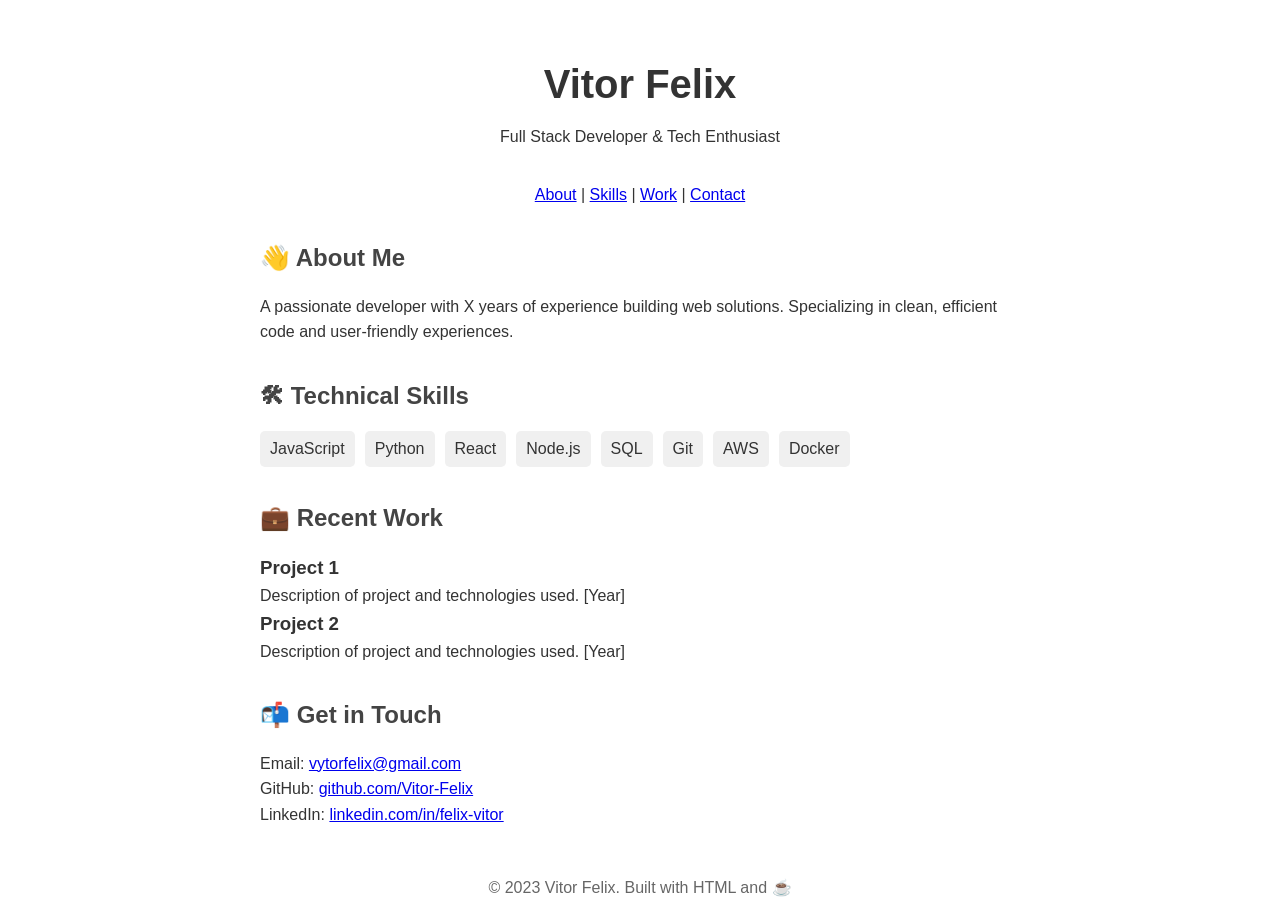
<file: index.html>
<!DOCTYPE html>
<html lang="en">
<head>
    <meta charset="UTF-8">
    <meta name="viewport" content="width=device-width, initial-scale=1.0">
    <title>Vitor Felix - Professional Developer</title>
    <style>
        /* Basic reset and minimal styling */
        * { margin: 0; padding: 0; box-sizing: border-box; }
        body { font-family: Arial, sans-serif; line-height: 1.6; color: #333; }
        .container { max-width: 800px; margin: 0 auto; padding: 20px; }
        header { text-align: center; margin: 2rem 0; }
        nav { margin: 1rem 0; text-align: center; }
        section { margin: 2rem 0; }
        h1 { font-size: 2.5rem; margin-bottom: 0.5rem; }
        h2 { color: #444; margin-bottom: 1rem; }
        .skills { display: flex; flex-wrap: wrap; gap: 10px; }
        .skill-tag { background: #f0f0f0; padding: 5px 10px; border-radius: 5px; }
    </style>
</head>
<body>
    <div class="container">
        <header>
            <h1>Vitor Felix</h1>
            <p>Full Stack Developer & Tech Enthusiast</p>
        </header>

        <nav>
            <a href="#about">About</a> |
            <a href="#skills">Skills</a> |
            <a href="#work">Work</a> |
            <a href="#contact">Contact</a>
        </nav>

        <section id="about">
            <h2>👋 About Me</h2>
            <p>A passionate developer with X years of experience building web solutions. Specializing in clean, efficient code and user-friendly experiences.</p>
        </section>

        <section id="skills">
            <h2>🛠 Technical Skills</h2>
            <div class="skills">
                <span class="skill-tag">JavaScript</span>
                <span class="skill-tag">Python</span>
                <span class="skill-tag">React</span>
                <span class="skill-tag">Node.js</span>
                <span class="skill-tag">SQL</span>
                <span class="skill-tag">Git</span>
                <span class="skill-tag">AWS</span>
                <span class="skill-tag">Docker</span>
            </div>
        </section>

        <section id="work">
            <h2>💼 Recent Work</h2>
            <div class="project">
                <h3>Project 1</h3>
                <p>Description of project and technologies used. [Year]</p>
            </div>
            <div class="project">
                <h3>Project 2</h3>
                <p>Description of project and technologies used. [Year]</p>
            </div>
        </section>

        <section id="contact">
            <h2>📬 Get in Touch</h2>
            <p>
                Email: <a href="mailto:vytorfelix@gmail.com">vytorfelix@gmail.com</a><br>
                GitHub: <a href="https://github.com/Vitor-Felix">github.com/Vitor-Felix</a><br>
                LinkedIn: <a href="https://www.linkedin.com/in/felix-vitor/">linkedin.com/in/felix-vitor</a>
            </p>
        </section>

        <footer style="margin-top: 3rem; text-align: center; color: #666;">
            <p>© 2023 Vitor Felix. Built with HTML and ☕</p>
        </footer>
    </div>
</body>
</html>
</file>
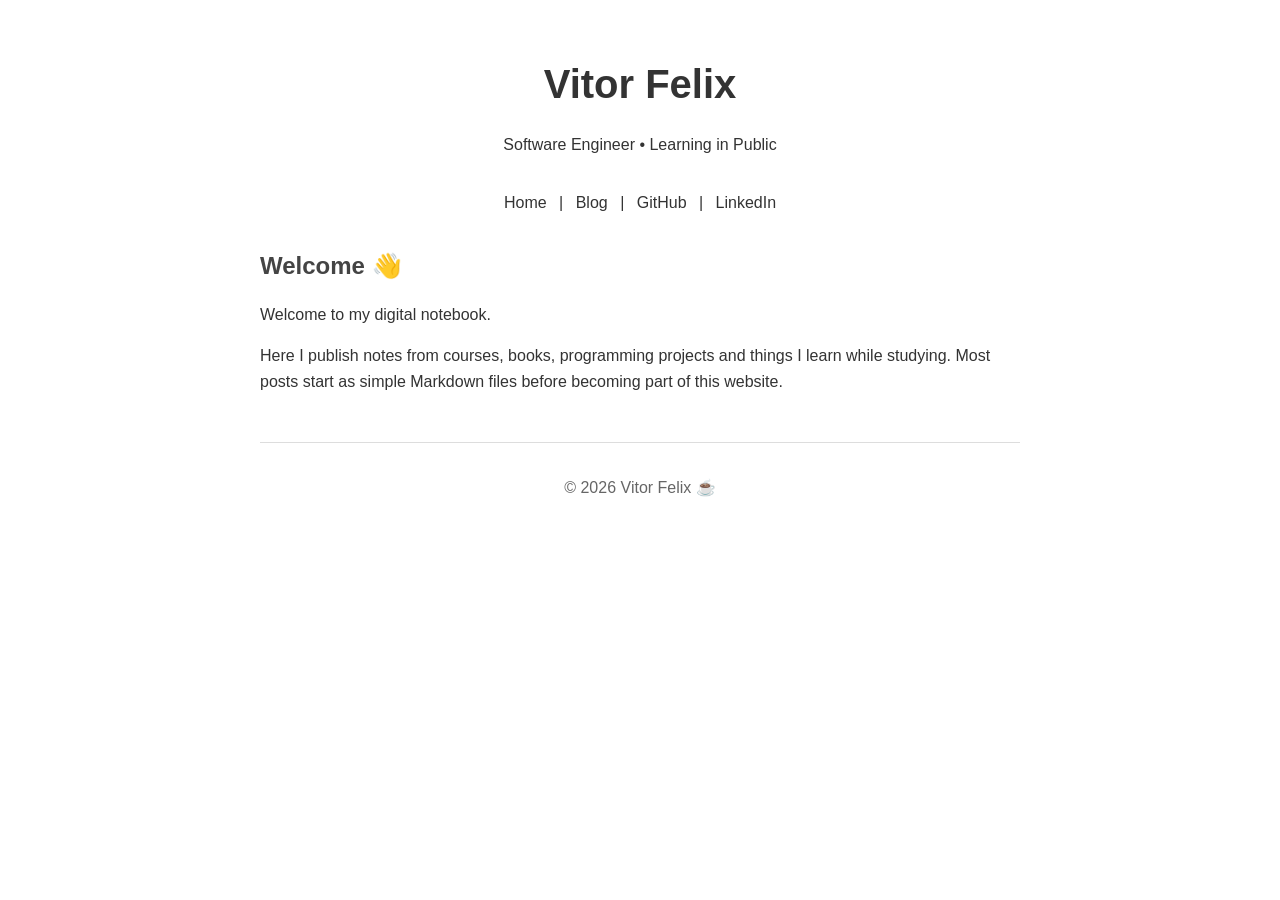
<file: public/index.html>
<!DOCTYPE html>
<html lang="en">
<head>
    <meta charset="UTF-8">
    <meta name="viewport" content="width=device-width, initial-scale=1.0">
    <title>Vitor Felix</title>

    <link rel="stylesheet" href="css/style.css">
</head>

<body>

<div class="container">

<header>
    <h1>Vitor Felix</h1>
    <p>Software Engineer • Learning in Public</p>
</header>

<nav>
    <a href="index.html">Home</a> |
    <a href="blog.html">Blog</a> |
    <a href="https://github.com/Vitor-Felix">GitHub</a> |
    <a href="https://www.linkedin.com/in/felix-vitor/">LinkedIn</a>
</nav>

<main>

<section>
    <h2>Welcome 👋</h2>

    <p>
        Welcome to my digital notebook.
    </p>

    <p>
        Here I publish notes from courses, books, programming projects and
        things I learn while studying. Most posts start as simple Markdown
        files before becoming part of this website.
    </p>
</section>

</main>

<footer>
    <p>© 2026 Vitor Felix ☕</p>
</footer>

</div>

</body>
</html>
</file>
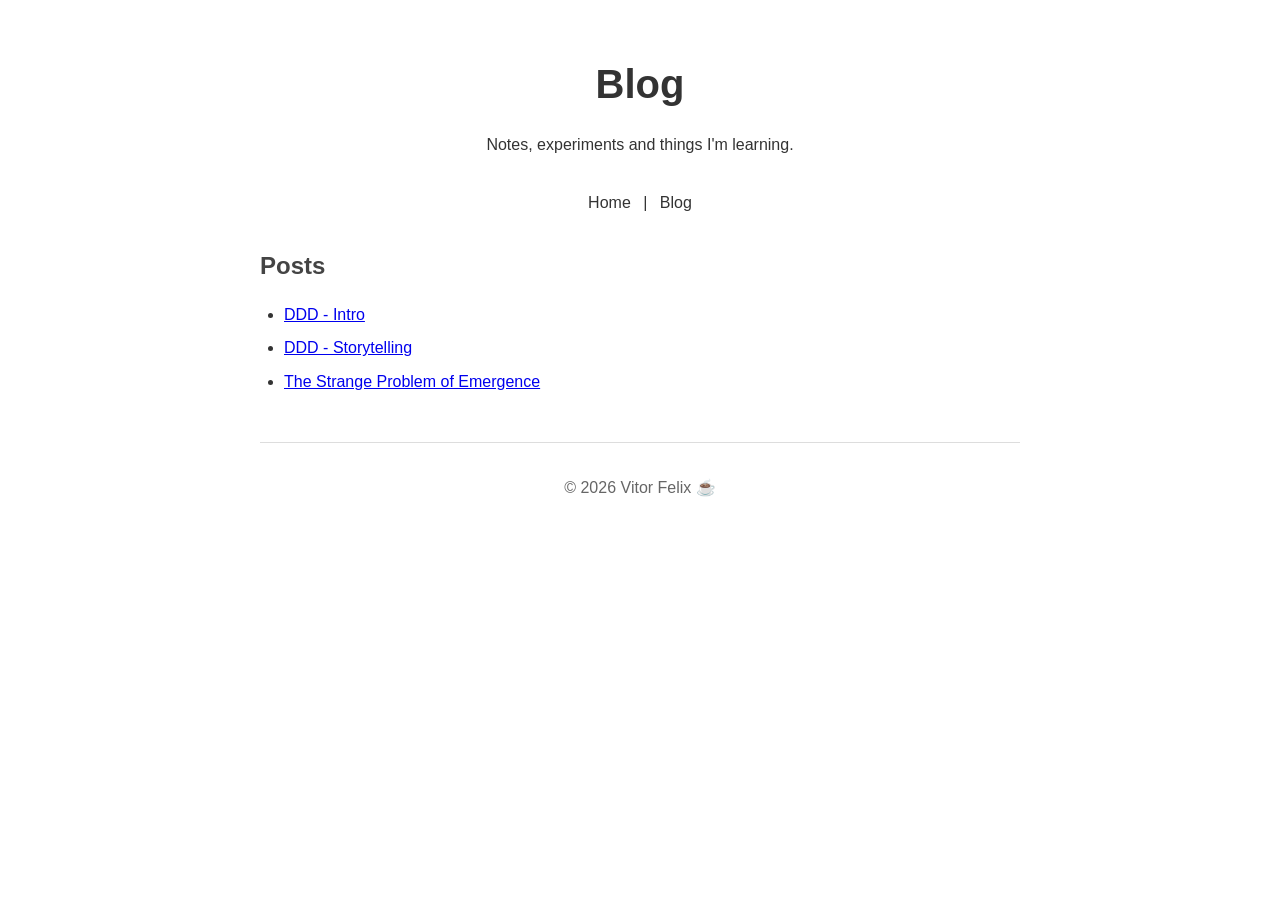
<file: public/blog.html>
<!DOCTYPE html>
<html lang="en">
<head>
<meta charset="UTF-8">
<meta name="viewport" content="width=device-width, initial-scale=1.0">
<title>Blog - Vitor Felix</title>
<link rel="stylesheet" href="css/style.css">
</head>
<body>

<div class="container">

<header>
<h1>Blog</h1>
<p>Notes, experiments and things I'm learning.</p>
</header>

<nav>
<a href="index.html">Home</a> |
<a href="blog.html">Blog</a>
</nav>

<main>
<section>

<h2>Posts</h2>

<ul>

<li>
<a href="posts/ddd/001-intro-ddd.html">DDD - Intro</a>
</li>

<li>
    <a href="posts/ddd/002-story-telling.html">DDD - Storytelling</a>
</li>

<li>
<a href="posts/intelligence/001-complex-intelligences-from-small-systems.html">The Strange Problem of Emergence</a>
</li>

</ul>

</section>
</main>

<footer>
<p>© 2026 Vitor Felix ☕</p>
</footer>

</div>

</body>
</html>
</file>
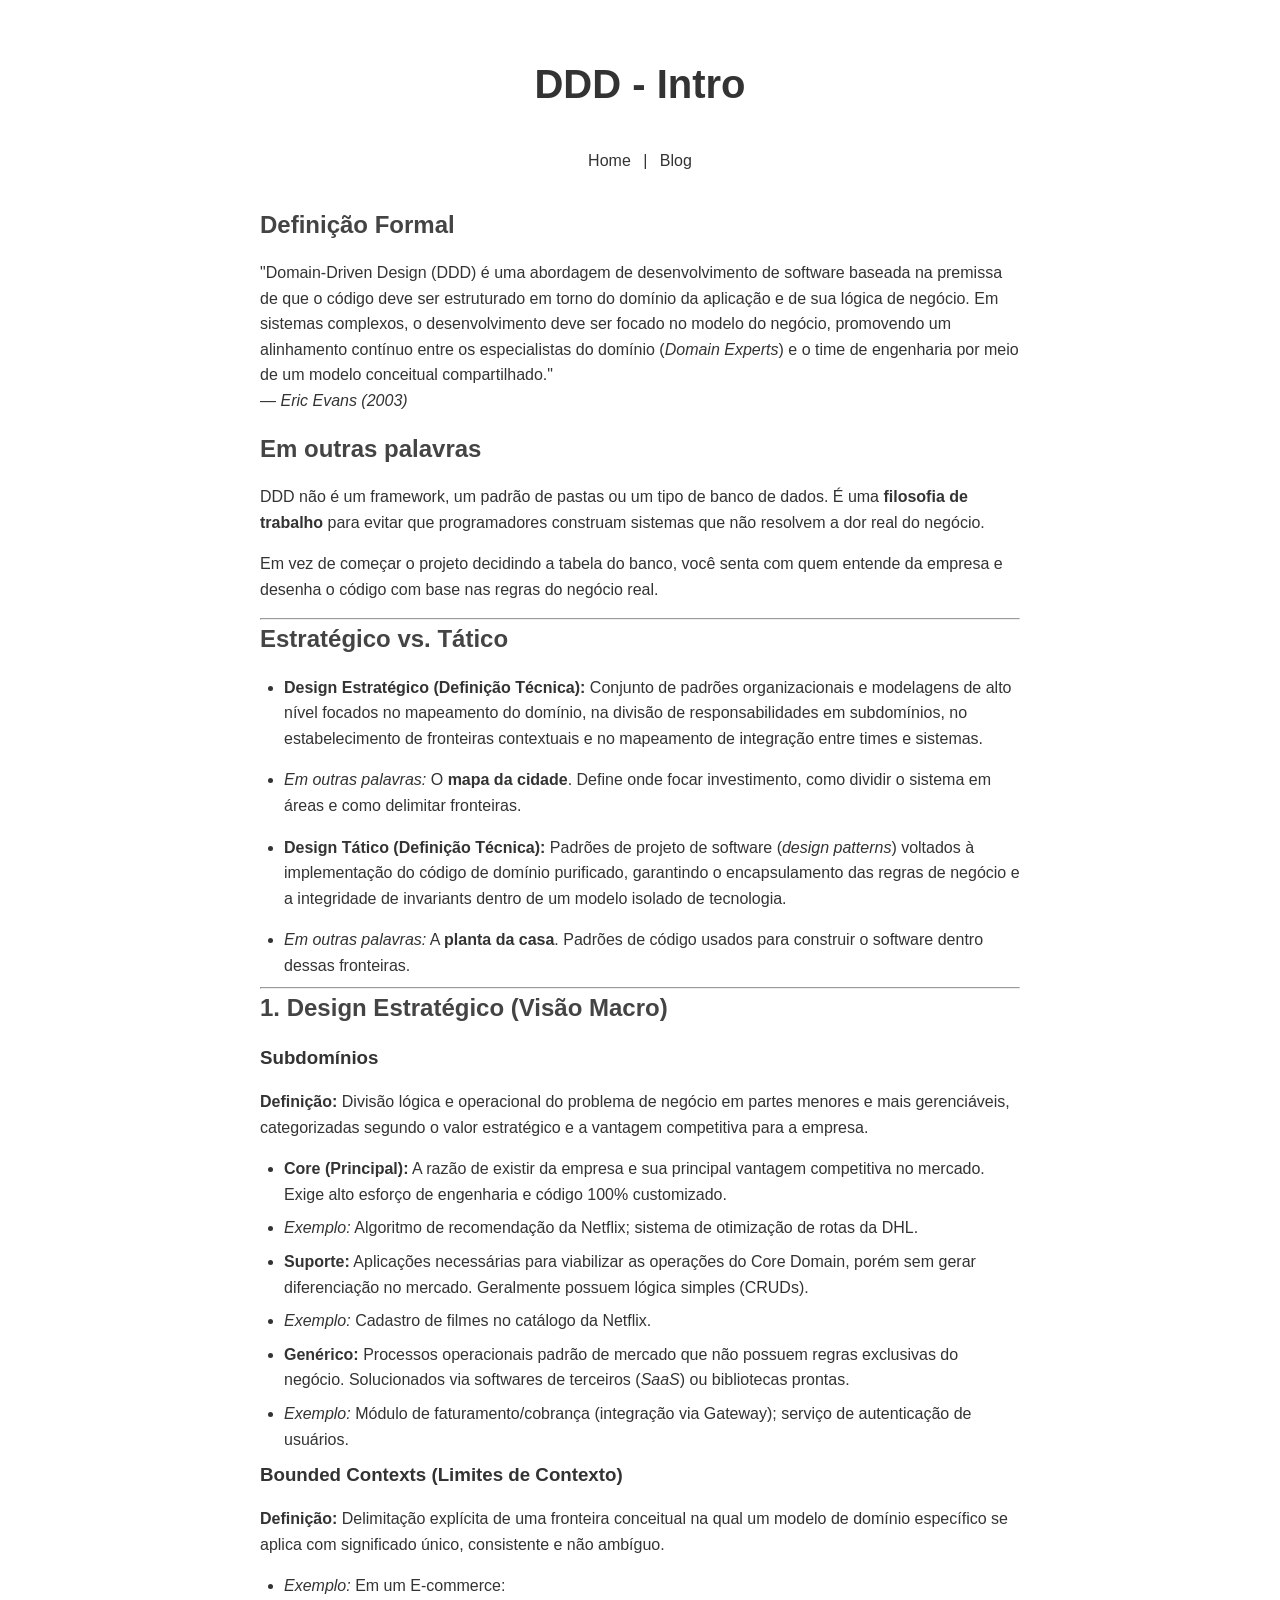
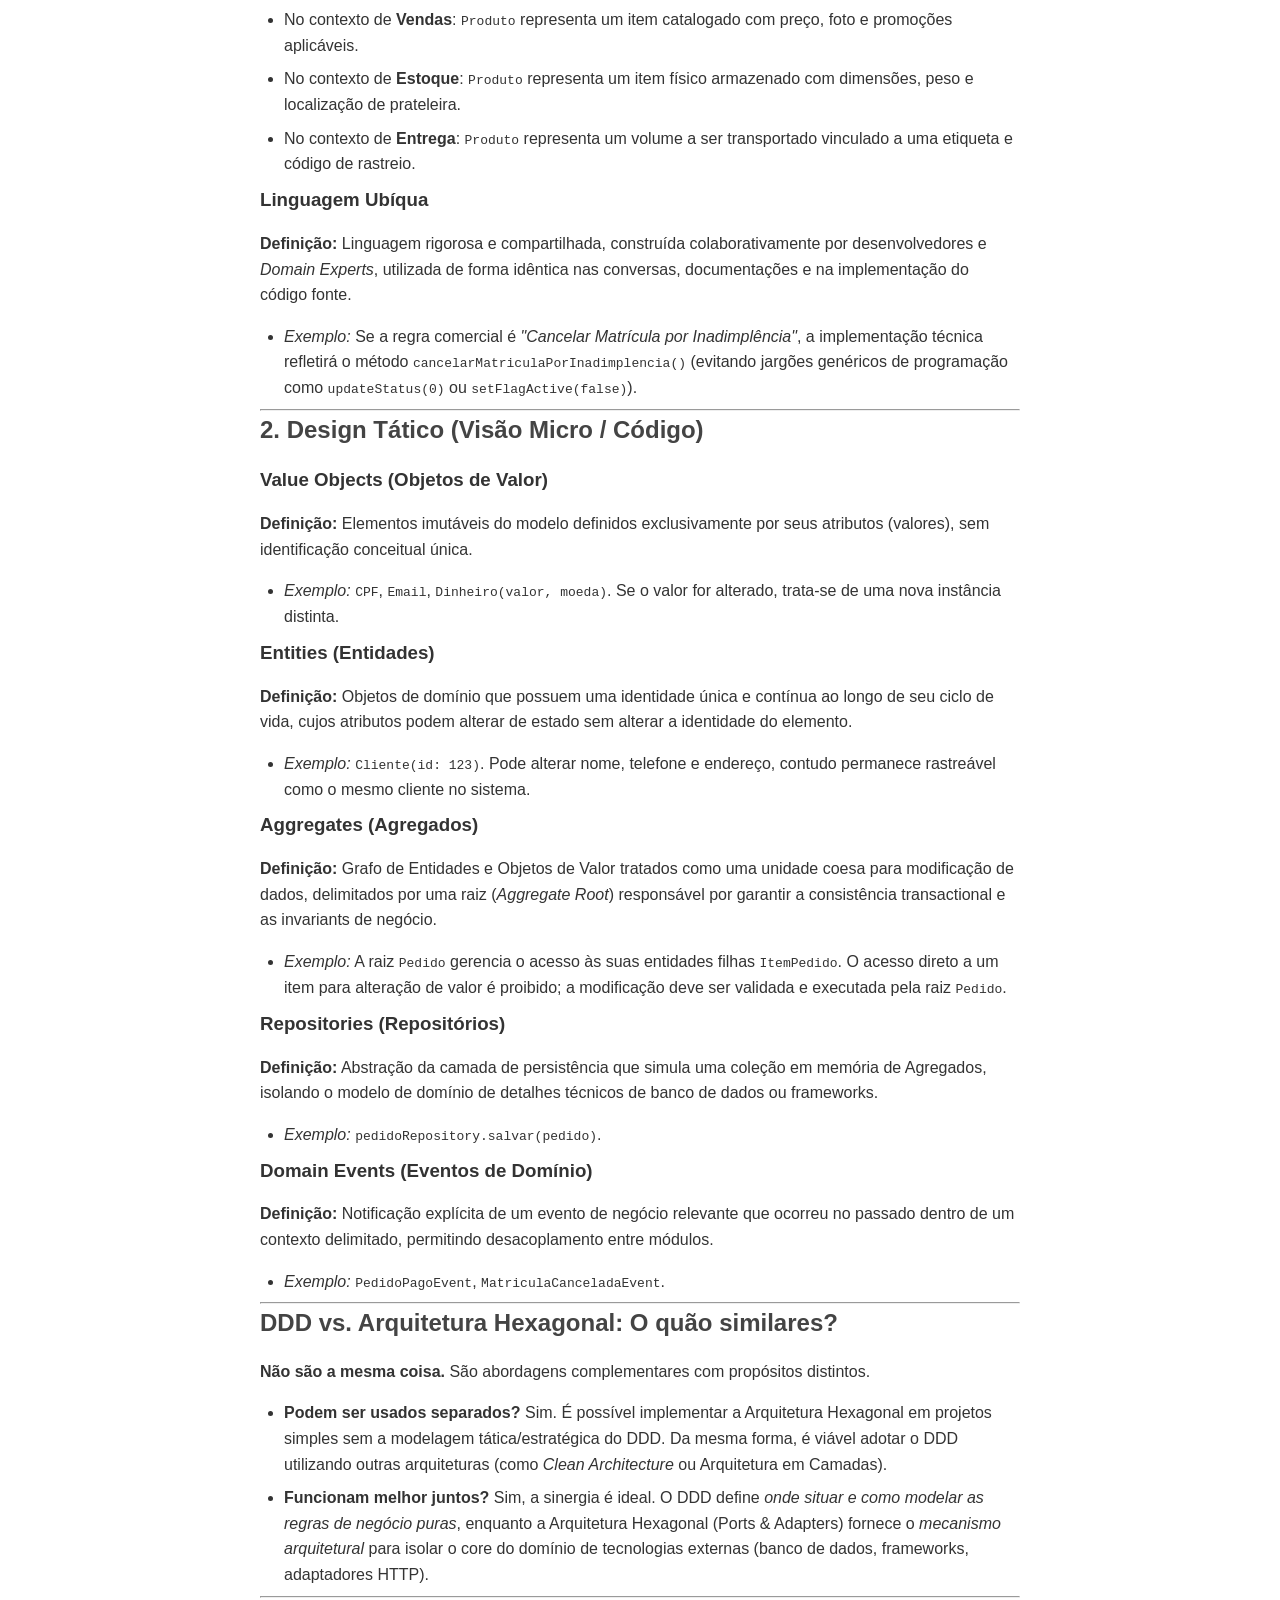
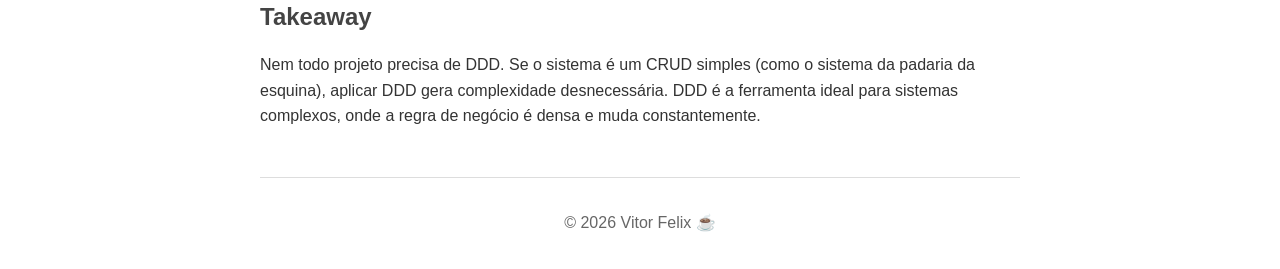
<file: public/posts/ddd/001-intro-ddd.html>
<!DOCTYPE html>
<html lang="en">
<head>
    <meta charset="UTF-8">
    <meta name="viewport" content="width=device-width, initial-scale=1.0">
    <title>DDD - Intro - Vitor Felix</title>

    <link rel="stylesheet" href="../../css/style.css">
</head>

<body>

<div class="container">

<header>
    <h1>DDD - Intro</h1>
</header>

<nav>
    <a href="../../index.html">Home</a> |
    <a href="../../blog.html">Blog</a>
</nav>

<main>

<h2>Definição Formal</h2>
<blockquote>
<p>"Domain-Driven Design (DDD) é uma abordagem de desenvolvimento de software baseada na premissa de que o código deve ser estruturado em torno do domínio da aplicação e de sua lógica de negócio. Em sistemas complexos, o desenvolvimento deve ser focado no modelo do negócio, promovendo um alinhamento contínuo entre os especialistas do domínio (<em>Domain Experts</em>) e o time de engenharia por meio de um modelo conceitual compartilhado."<br />
— <em>Eric Evans (2003)</em></p>
</blockquote>
<h2>Em outras palavras</h2>
<p>DDD não é um framework, um padrão de pastas ou um tipo de banco de dados. É uma <strong>filosofia de trabalho</strong> para evitar que programadores construam sistemas que não resolvem a dor real do negócio. </p>
<p>Em vez de começar o projeto decidindo a tabela do banco, você senta com quem entende da empresa e desenha o código com base nas regras do negócio real.</p>
<hr />
<h2>Estratégico vs. Tático</h2>
<ul>
<li><strong>Design Estratégico (Definição Técnica):</strong> Conjunto de padrões organizacionais e modelagens de alto nível focados no mapeamento do domínio, na divisão de responsabilidades em subdomínios, no estabelecimento de fronteiras contextuais e no mapeamento de integração entre times e sistemas.  </li>
<li>
<p><em>Em outras palavras:</em> O <strong>mapa da cidade</strong>. Define onde focar investimento, como dividir o sistema em áreas e como delimitar fronteiras.</p>
</li>
<li>
<p><strong>Design Tático (Definição Técnica):</strong> Padrões de projeto de software (<em>design patterns</em>) voltados à implementação do código de domínio purificado, garantindo o encapsulamento das regras de negócio e a integridade de invariants dentro de um modelo isolado de tecnologia.  </p>
</li>
<li><em>Em outras palavras:</em> A <strong>planta da casa</strong>. Padrões de código usados para construir o software dentro dessas fronteiras.</li>
</ul>
<hr />
<h2>1. Design Estratégico (Visão Macro)</h2>
<h3>Subdomínios</h3>
<p><strong>Definição:</strong> Divisão lógica e operacional do problema de negócio em partes menores e mais gerenciáveis, categorizadas segundo o valor estratégico e a vantagem competitiva para a empresa.</p>
<ul>
<li><strong>Core (Principal):</strong> A razão de existir da empresa e sua principal vantagem competitiva no mercado. Exige alto esforço de engenharia e código 100% customizado.</li>
<li><em>Exemplo:</em> Algoritmo de recomendação da Netflix; sistema de otimização de rotas da DHL.</li>
<li><strong>Suporte:</strong> Aplicações necessárias para viabilizar as operações do Core Domain, porém sem gerar diferenciação no mercado. Geralmente possuem lógica simples (CRUDs).</li>
<li><em>Exemplo:</em> Cadastro de filmes no catálogo da Netflix.</li>
<li><strong>Genérico:</strong> Processos operacionais padrão de mercado que não possuem regras exclusivas do negócio. Solucionados via softwares de terceiros (<em>SaaS</em>) ou bibliotecas prontas.</li>
<li><em>Exemplo:</em> Módulo de faturamento/cobrança (integração via Gateway); serviço de autenticação de usuários.</li>
</ul>
<h3>Bounded Contexts (Limites de Contexto)</h3>
<p><strong>Definição:</strong> Delimitação explícita de uma fronteira conceitual na qual um modelo de domínio específico se aplica com significado único, consistente e não ambíguo.</p>
<ul>
<li><em>Exemplo:</em> Em um E-commerce:</li>
<li>No contexto de <strong>Vendas</strong>: <code>Produto</code> representa um item catalogado com preço, foto e promoções aplicáveis.</li>
<li>No contexto de <strong>Estoque</strong>: <code>Produto</code> representa um item físico armazenado com dimensões, peso e localização de prateleira.</li>
<li>No contexto de <strong>Entrega</strong>: <code>Produto</code> representa um volume a ser transportado vinculado a uma etiqueta e código de rastreio.</li>
</ul>
<h3>Linguagem Ubíqua</h3>
<p><strong>Definição:</strong> Linguagem rigorosa e compartilhada, construída colaborativamente por desenvolvedores e <em>Domain Experts</em>, utilizada de forma idêntica nas conversas, documentações e na implementação do código fonte.</p>
<ul>
<li><em>Exemplo:</em> Se a regra comercial é <em>"Cancelar Matrícula por Inadimplência"</em>, a implementação técnica refletirá o método <code>cancelarMatriculaPorInadimplencia()</code> (evitando jargões genéricos de programação como <code>updateStatus(0)</code> ou <code>setFlagActive(false)</code>).</li>
</ul>
<hr />
<h2>2. Design Tático (Visão Micro / Código)</h2>
<h3>Value Objects (Objetos de Valor)</h3>
<p><strong>Definição:</strong> Elementos imutáveis do modelo definidos exclusivamente por seus atributos (valores), sem identificação conceitual única.</p>
<ul>
<li><em>Exemplo:</em> <code>CPF</code>, <code>Email</code>, <code>Dinheiro(valor, moeda)</code>. Se o valor for alterado, trata-se de uma nova instância distinta.</li>
</ul>
<h3>Entities (Entidades)</h3>
<p><strong>Definição:</strong> Objetos de domínio que possuem uma identidade única e contínua ao longo de seu ciclo de vida, cujos atributos podem alterar de estado sem alterar a identidade do elemento.</p>
<ul>
<li><em>Exemplo:</em> <code>Cliente(id: 123)</code>. Pode alterar nome, telefone e endereço, contudo permanece rastreável como o mesmo cliente no sistema.</li>
</ul>
<h3>Aggregates (Agregados)</h3>
<p><strong>Definição:</strong> Grafo de Entidades e Objetos de Valor tratados como uma unidade coesa para modificação de dados, delimitados por uma raiz (<em>Aggregate Root</em>) responsável por garantir a consistência transactional e as invariants de negócio.</p>
<ul>
<li><em>Exemplo:</em> A raiz <code>Pedido</code> gerencia o acesso às suas entidades filhas <code>ItemPedido</code>. O acesso direto a um item para alteração de valor é proibido; a modificação deve ser validada e executada pela raiz <code>Pedido</code>.</li>
</ul>
<h3>Repositories (Repositórios)</h3>
<p><strong>Definição:</strong> Abstração da camada de persistência que simula uma coleção em memória de Agregados, isolando o modelo de domínio de detalhes técnicos de banco de dados ou frameworks.</p>
<ul>
<li><em>Exemplo:</em> <code>pedidoRepository.salvar(pedido)</code>.</li>
</ul>
<h3>Domain Events (Eventos de Domínio)</h3>
<p><strong>Definição:</strong> Notificação explícita de um evento de negócio relevante que ocorreu no passado dentro de um contexto delimitado, permitindo desacoplamento entre módulos.</p>
<ul>
<li><em>Exemplo:</em> <code>PedidoPagoEvent</code>, <code>MatriculaCanceladaEvent</code>.</li>
</ul>
<hr />
<h2>DDD vs. Arquitetura Hexagonal: O quão similares?</h2>
<p><strong>Não são a mesma coisa.</strong> São abordagens complementares com propósitos distintos.</p>
<ul>
<li><strong>Podem ser usados separados?</strong> Sim. É possível implementar a Arquitetura Hexagonal em projetos simples sem a modelagem tática/estratégica do DDD. Da mesma forma, é viável adotar o DDD utilizando outras arquiteturas (como <em>Clean Architecture</em> ou Arquitetura em Camadas).</li>
<li><strong>Funcionam melhor juntos?</strong> Sim, a sinergia é ideal. O DDD define <em>onde situar e como modelar as regras de negócio puras</em>, enquanto a Arquitetura Hexagonal (Ports &amp; Adapters) fornece o <em>mecanismo arquitetural</em> para isolar o core do domínio de tecnologias externas (banco de dados, frameworks, adaptadores HTTP).</li>
</ul>
<hr />
<h2>Takeaway</h2>
<p>Nem todo projeto precisa de DDD. Se o sistema é um CRUD simples (como o sistema da padaria da esquina), aplicar DDD gera complexidade desnecessária. DDD é a ferramenta ideal para sistemas complexos, onde a regra de negócio é densa e muda constantemente.</p>

</main>

<footer>
    <p>© 2026 Vitor Felix ☕</p>
</footer>

</div>

</body>
</html>
</file>
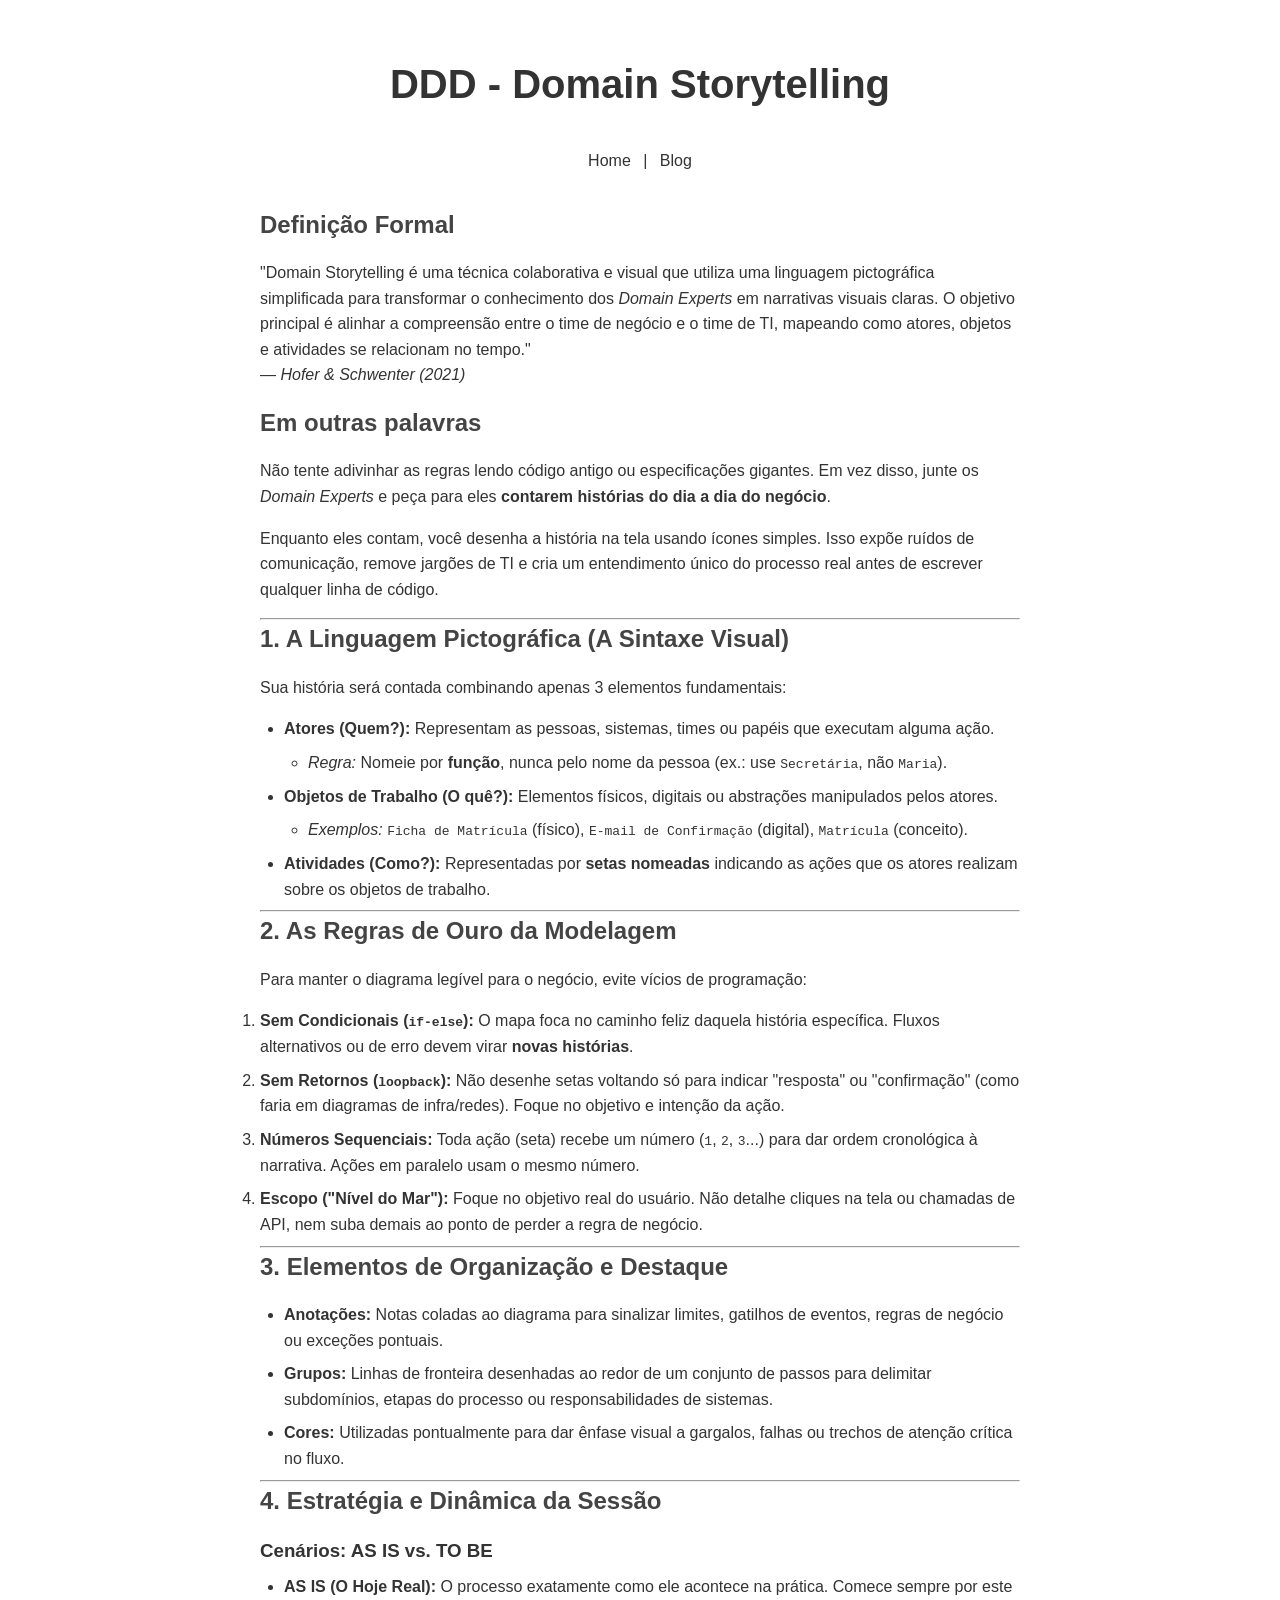
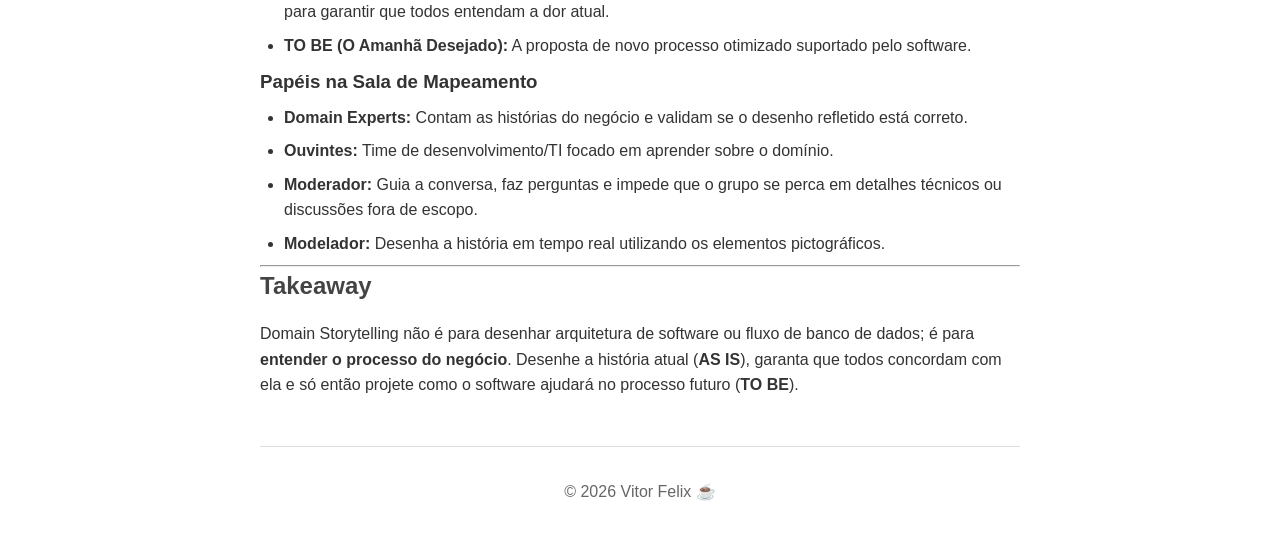
<file: public/posts/ddd/002-story-telling.html>
<!DOCTYPE html>
<html lang="en">
<head>
    <meta charset="UTF-8">
    <meta name="viewport" content="width=device-width, initial-scale=1.0">
    <title>DDD - Aula 2: Domain Storytelling - Vitor Felix</title>

    <link rel="stylesheet" href="../../css/style.css">
</head>

<body>

<div class="container">

<header>
    <h1>DDD - Domain Storytelling</h1>
</header>

<nav>
    <a href="../../index.html">Home</a> |
    <a href="../../blog.html">Blog</a>
</nav>

<main>

<h2>Definição Formal</h2>
<blockquote>
<p>"Domain Storytelling é uma técnica colaborativa e visual que utiliza uma linguagem pictográfica simplificada para transformar o conhecimento dos <em>Domain Experts</em> em narrativas visuais claras. O objetivo principal é alinhar a compreensão entre o time de negócio e o time de TI, mapeando como atores, objetos e atividades se relacionam no tempo."<br />
— <em>Hofer &amp; Schwenter (2021)</em></p>
</blockquote>

<h2>Em outras palavras</h2>
<p>Não tente adivinhar as regras lendo código antigo ou especificações gigantes. Em vez disso, junte os <em>Domain Experts</em> e peça para eles <strong>contarem histórias do dia a dia do negócio</strong>.</p>
<p>Enquanto eles contam, você desenha a história na tela usando ícones simples. Isso expõe ruídos de comunicação, remove jargões de TI e cria um entendimento único do processo real antes de escrever qualquer linha de código.</p>

<hr />

<h2>1. A Linguagem Pictográfica (A Sintaxe Visual)</h2>
<p>Sua história será contada combinando apenas 3 elementos fundamentais:</p>
<ul>
<li><strong>Atores (Quem?):</strong> Representam as pessoas, sistemas, times ou papéis que executam alguma ação.
<ul>
<li><em>Regra:</em> Nomeie por <strong>função</strong>, nunca pelo nome da pessoa (ex.: use <code>Secretária</code>, não <code>Maria</code>).</li>
</ul>
</li>
<li><strong>Objetos de Trabalho (O quê?):</strong> Elementos físicos, digitais ou abstrações manipulados pelos atores.
<ul>
<li><em>Exemplos:</em> <code>Ficha de Matrícula</code> (físico), <code>E-mail de Confirmação</code> (digital), <code>Matrícula</code> (conceito).</li>
</ul>
</li>
<li><strong>Atividades (Como?):</strong> Representadas por <strong>setas nomeadas</strong> indicando as ações que os atores realizam sobre os objetos de trabalho.</li>
</ul>

<hr />

<h2>2. As Regras de Ouro da Modelagem</h2>
<p>Para manter o diagrama legível para o negócio, evite vícios de programação:</p>
<ol>
<li><strong>Sem Condicionais (<code>if-else</code>):</strong> O mapa foca no caminho feliz daquela história específica. Fluxos alternativos ou de erro devem virar <strong>novas histórias</strong>.</li>
<li><strong>Sem Retornos (<code>loopback</code>):</strong> Não desenhe setas voltando só para indicar "resposta" ou "confirmação" (como faria em diagramas de infra/redes). Foque no objetivo e intenção da ação.</li>
<li><strong>Números Sequenciais:</strong> Toda ação (seta) recebe um número (<code>1</code>, <code>2</code>, <code>3</code>...) para dar ordem cronológica à narrativa. Ações em paralelo usam o mesmo número.</li>
<li><strong>Escopo ("Nível do Mar"):</strong> Foque no objetivo real do usuário. Não detalhe cliques na tela ou chamadas de API, nem suba demais ao ponto de perder a regra de negócio.</li>
</ol>

<hr />

<h2>3. Elementos de Organização e Destaque</h2>
<ul>
<li><strong>Anotações:</strong> Notas coladas ao diagrama para sinalizar limites, gatilhos de eventos, regras de negócio ou exceções pontuais.</li>
<li><strong>Grupos:</strong> Linhas de fronteira desenhadas ao redor de um conjunto de passos para delimitar subdomínios, etapas do processo ou responsabilidades de sistemas.</li>
<li><strong>Cores:</strong> Utilizadas pontualmente para dar ênfase visual a gargalos, falhas ou trechos de atenção crítica no fluxo.</li>
</ul>

<hr />

<h2>4. Estratégia e Dinâmica da Sessão</h2>

<h3>Cenários: AS IS vs. TO BE</h3>
<ul>
<li><strong>AS IS (O Hoje Real):</strong> O processo exatamente como ele acontece na prática. Comece sempre por este para garantir que todos entendam a dor atual.</li>
<li><strong>TO BE (O Amanhã Desejado):</strong> A proposta de novo processo otimizado suportado pelo software.</li>
</ul>

<h3>Papéis na Sala de Mapeamento</h3>
<ul>
<li><strong>Domain Experts:</strong> Contam as histórias do negócio e validam se o desenho refletido está correto.</li>
<li><strong>Ouvintes:</strong> Time de desenvolvimento/TI focado em aprender sobre o domínio.</li>
<li><strong>Moderador:</strong> Guia a conversa, faz perguntas e impede que o grupo se perca em detalhes técnicos ou discussões fora de escopo.</li>
<li><strong>Modelador:</strong> Desenha a história em tempo real utilizando os elementos pictográficos.</li>
</ul>

<hr />

<h2>Takeaway</h2>
<p>Domain Storytelling não é para desenhar arquitetura de software ou fluxo de banco de dados; é para <strong>entender o processo do negócio</strong>. Desenhe a história atual (<strong>AS IS</strong>), garanta que todos concordam com ela e só então projete como o software ajudará no processo futuro (<strong>TO BE</strong>).</p>

</main>

<footer>
    <p>© 2026 Vitor Felix ☕</p>
</footer>

</div>

</body>
</html>
</file>
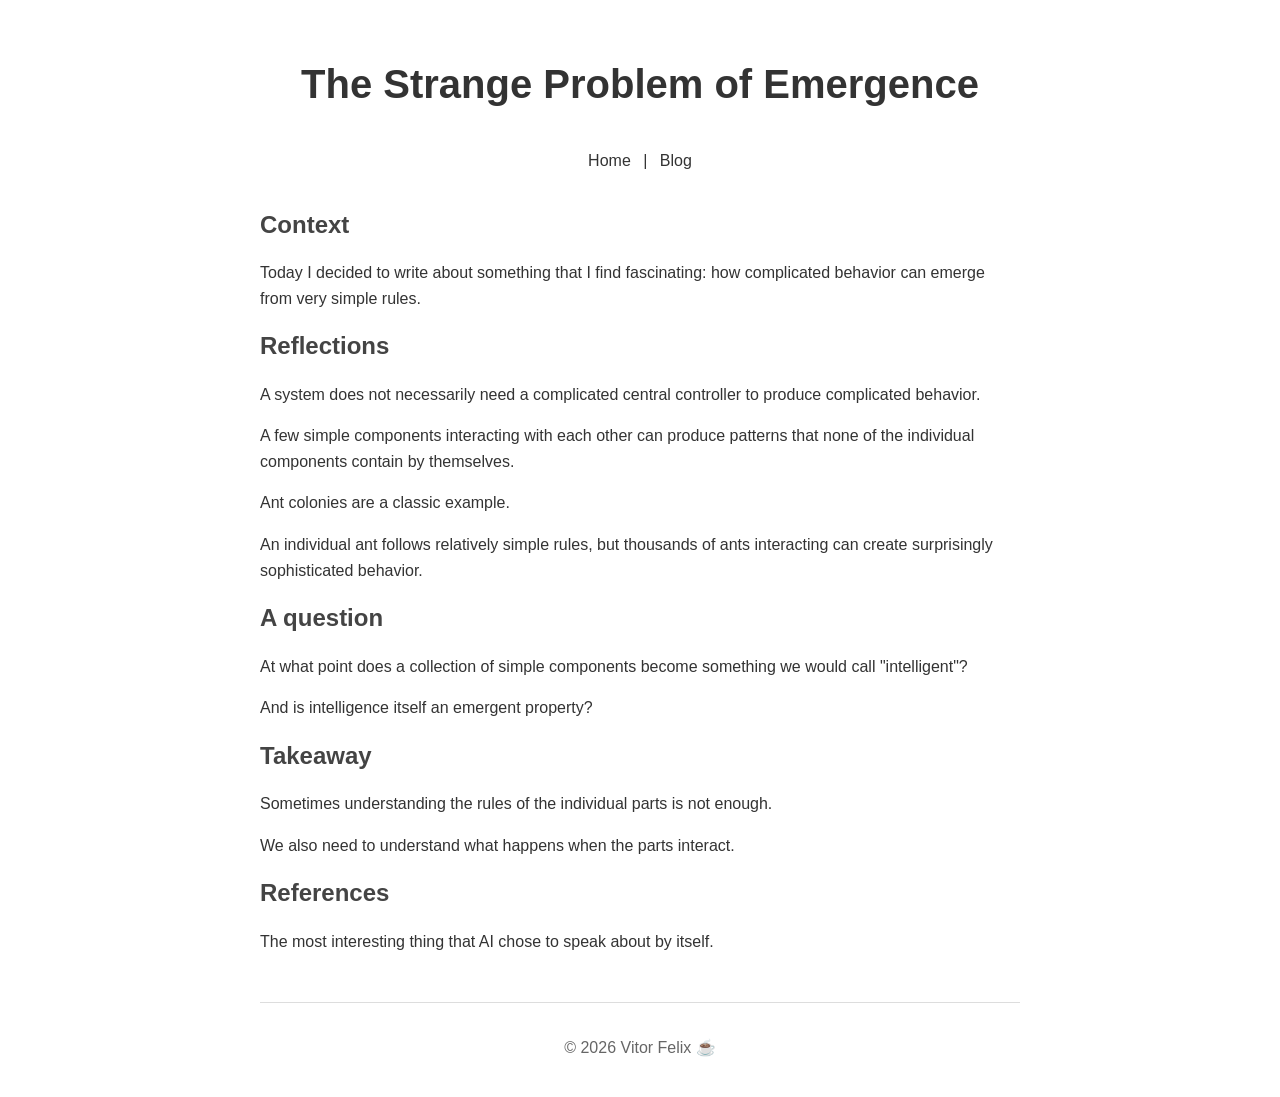
<file: public/posts/intelligence/001-complex-intelligences-from-small-systems.html>
<!DOCTYPE html>
<html lang="en">
<head>
    <meta charset="UTF-8">
    <meta name="viewport" content="width=device-width, initial-scale=1.0">
    <title>The Strange Problem of Emergence - Vitor Felix</title>

    <link rel="stylesheet" href="../../css/style.css">
</head>

<body>

<div class="container">

<header>
    <h1>The Strange Problem of Emergence</h1>
</header>

<nav>
    <a href="../../index.html">Home</a> |
    <a href="../../blog.html">Blog</a>
</nav>

<main>

<h2>Context</h2>
<p>Today I decided to write about something that I find fascinating: how complicated behavior can emerge from very simple rules.</p>
<h2>Reflections</h2>
<p>A system does not necessarily need a complicated central controller to produce complicated behavior.</p>
<p>A few simple components interacting with each other can produce patterns that none of the individual components contain by themselves.</p>
<p>Ant colonies are a classic example.</p>
<p>An individual ant follows relatively simple rules, but thousands of ants interacting can create surprisingly sophisticated behavior.</p>
<h2>A question</h2>
<p>At what point does a collection of simple components become something we would call "intelligent"?</p>
<p>And is intelligence itself an emergent property?</p>
<h2>Takeaway</h2>
<p>Sometimes understanding the rules of the individual parts is not enough.</p>
<p>We also need to understand what happens when the parts interact.</p>
<h2>References</h2>
<p>The most interesting thing that AI chose to speak about by itself.</p>

</main>

<footer>
    <p>© 2026 Vitor Felix ☕</p>
</footer>

</div>

</body>
</html>
</file>
<file: public/css/style.css>
/* Basic reset and minimal styling */
* {
    margin: 0;
    padding: 0;
    box-sizing: border-box;
}

body {
    font-family: Arial, sans-serif;
    line-height: 1.6;
    color: #333;
}

.container {
    max-width: 800px;
    margin: 0 auto;
    padding: 20px;
}

header {
    text-align: center;
    margin: 2rem 0;
}

nav {
    margin: 1rem 0;
    text-align: center;
}

section {
    margin: 2rem 0;
}

h1 {
    font-size: 2.5rem;
    margin-bottom: 0.5rem;
}

h2 {
    color: #444;
    margin-bottom: 1rem;
}

.skills {
    display: flex;
    flex-wrap: wrap;
    gap: 10px;
}

.skill-tag {
    background: #f0f0f0;
    padding: 5px 10px;
    border-radius: 5px;
}

nav {
    margin: 2rem 0;
    text-align: center;
}

nav a {
    color: #333;
    text-decoration: none;
    margin: 0 8px;
}

nav a:hover {
    text-decoration: underline;
}

main {
    margin: 2rem 0;
}

ul {
    margin-left: 1.5rem;
}

li {
    margin: 0.5rem 0;
}

p {
    margin: 1rem 0;
}

footer {
    margin-top: 3rem;
    padding-top: 1rem;
    border-top: 1px solid #ddd;
    text-align: center;
    color: #666;
}
</file>
